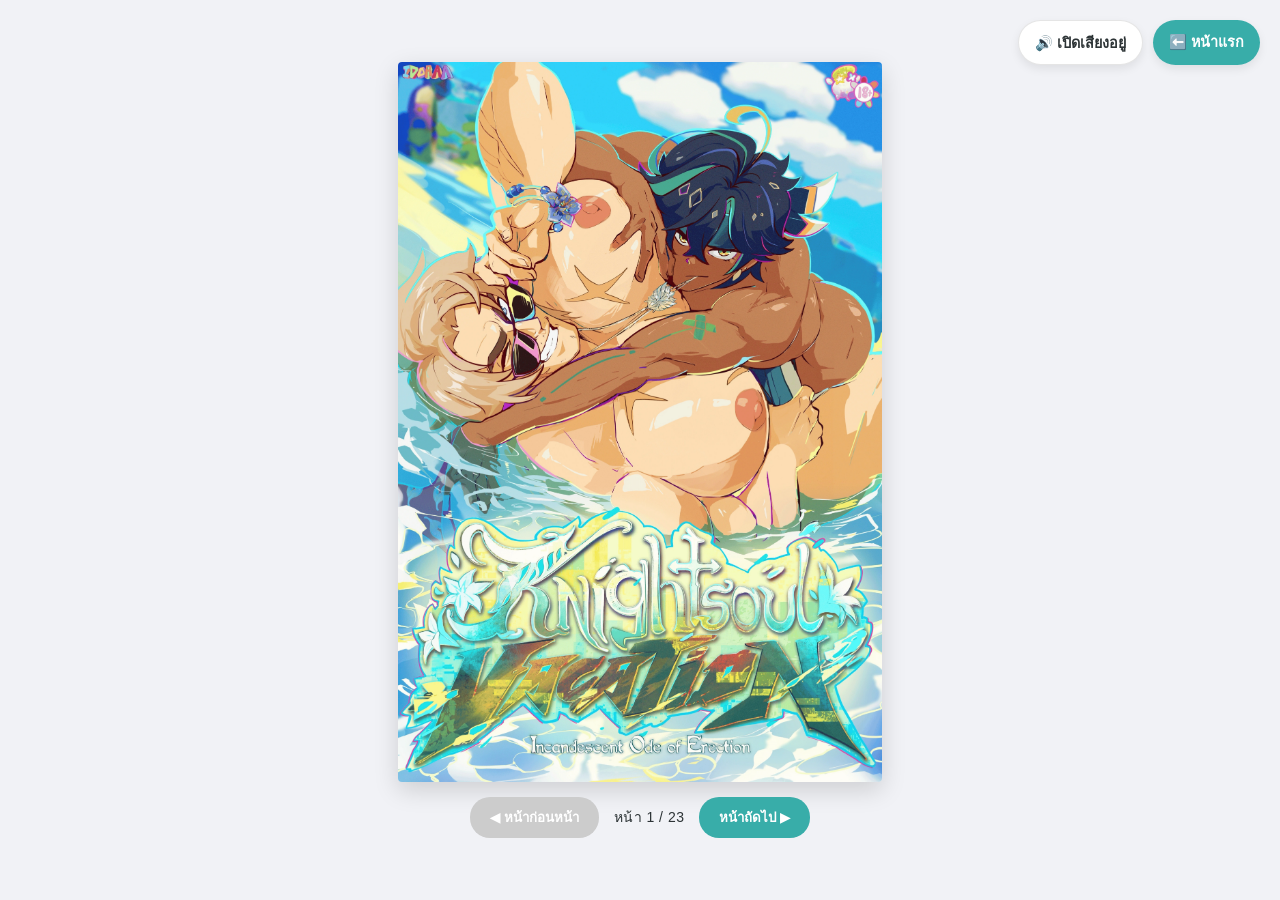
<file: reader.html>
<!DOCTYPE html>
<html lang="th">
<head>
  <meta charset="UTF-8">
  <meta name="viewport" content="width=device-width, initial-scale=1.0">
  <title>Manga Reader</title>
  <link rel="icon" type="image/png" href="icon\LOGO.png">
  <link rel="stylesheet" href="style.css">
</head>
<body class="reader-body">

  <div id="loading-screen" class="loading-overlay">
    <div class="spinner"></div>
    <p>กำลังเตรียมมังงะ...</p>
  </div>

  <div class="audio-controls">
    <button id="mute-btn" class="control-btn">🔊 เปิดเสียงอยู่</button>
    <a href="index.html" class="control-btn back-btn">⬅️ หน้าแรก</a>
  </div>

  <!-- 📖 ส่วนแสดงมังงะแบบเปิดทีละหน้า -->
  <main class="manga-container">
    <div class="manga-page-wrapper" id="page-click-area">
      <img id="current-manga-img" src="" alt="Manga Page">
    </div>

    <!-- ปุ่มควบคุมการเปลี่ยนหน้า -->
    <div class="page-controls">
      <button id="prev-btn" class="nav-btn">◀ หน้าก่อนหน้า</button>
      <span id="page-indicator">หน้า 1 / 1</span>
      <button id="next-btn" class="nav-btn">หน้าถัดไป ▶</button>
    </div>
  </main>

  <script src="reader.js"></script>
</body>
</html>
</file>
<file: style.css>
* {
  margin: 0;
  padding: 0;
  box-sizing: border-box;
  font-family: 'Segoe UI', Tahoma, Geneva, Verdana, sans-serif;
}

body {
  background-color: #f8f9fa; /* พื้นหลังสว่าง สบายตา */
  color: #2d3436; /* ตัวหนังสือสีเทาเข้ม อ่านง่าย ไม่ปวดตา */
  padding: 3rem 1rem;
}

header {
  text-align: center;
  margin-bottom: 3.5rem;
}

header h1 {
  font-size: 2.5rem;
  color: #1e272e;
  margin-bottom: 0.6rem;
  font-weight: 800;
}

.highlight {
  color: #38ada9; /* เปลี่ยนเป็นสีเขียวมิ้นท์/ฟ้าสดใส ให้ฟีลลิ่งสว่างและเฟรช */
}

header p {
  color: #7f8c8d;
  font-size: 1rem;
}

/* ระบบ Grid สำหรับจัดวางการ์ดมังงะ */
.manga-grid {
  display: grid;
  grid-template-columns: repeat(auto-fit, minmax(280px, 1fr));
  gap: 2.5rem;
  max-width: 1200px;
  margin: 0 auto;
}

/* สไตล์ของการ์ดโทนสว่าง */
.manga-card {
  background-color: #ffffff;
  border-radius: 16px;
  overflow: hidden;
  text-decoration: none;
  color: inherit;
  transition: transform 0.3s ease, box-shadow 0.3s ease;
  box-shadow: 0 10px 20px rgba(0, 0, 0, 0.05); /* เงาบางๆ นุ่มๆ */
  display: flex;
  flex-direction: column;
  border: 1px solid rgba(0, 0, 0, 0.03);
}

.manga-card:hover {
  transform: translateY(-8px);
  box-shadow: 0 15px 30px rgba(56, 173, 169, 0.15); /* เงาสีฟ้ามิ้นท์เวลาชี้ */
}

.card-image {
  position: relative;
  height: 380px;
  overflow: hidden;
}

.card-image img {
  width: 100%;
  height: 100%;
  object-fit: cover;
  transition: transform 0.4s ease;
}

.manga-card:hover .card-image img {
  transform: scale(1.03);
}

/* ป้ายแท็กประเภทมังงะ */
.genre {
  position: absolute;
  top: 15px;
  left: 15px;
  padding: 6px 14px;
  border-radius: 20px;
  font-size: 0.75rem;
  font-weight: bold;
  text-transform: uppercase;
  color: #fff;
  letter-spacing: 0.5px;
}

.tags-Knightsoul_Vacation { background-color: #eb3026; }
.tags-horror { background-color: #485460; }
.tags-romance { background-color: #00b812; }

/* รายละเอียดข้อความใต้ภาพ */
.card-info {
  padding: 1.5rem;
  flex-grow: 1;
  background-color: #ffffff;
}

.card-info h3 {
  color: #2c3e50;
  margin-bottom: 0.5rem;
  font-size: 1.3rem;
  font-weight: 700;
}

.card-info p {
  color: #7f8c8d;
  font-size: 0.9rem;
  line-height: 1.5;
}
/* ==========================================
   สไตล์เพิ่มเติมสำหรับหน้าอ่านมังงะ (Reader Page)
   ========================================== */

.reader-body {
  background-color: #f1f2f6; /* สีพื้นหลังนุ่มๆ สไตล์แอปอ่านการ์ตูน */
  padding: 0;
  margin: 0;
}

/* ปุ่มควบคุมเสียงที่ลอยอยู่ */
.audio-controls {
  position: fixed;
  top: 20px;
  right: 20px;
  display: flex;
  gap: 10px;
  z-index: 1000;
}

.control-btn {
  background-color: #ffffff;
  color: #2d3436;
  border: 1px solid rgba(0,0,0,0.1);
  padding: 10px 16px;
  border-radius: 30px;
  cursor: pointer;
  font-weight: bold;
  font-size: 0.9rem;
  box-shadow: 0 4px 10px rgba(0,0,0,0.08);
  transition: all 0.2s ease;
  text-decoration: none;
}

.control-btn:hover {
  transform: scale(1.05);
  background-color: #f8f9fa;
}

.back-btn {
  background-color: #38ada9;
  color: white;
  border: none;
}

.back-btn:hover {
  background-color: #079992;
  color: white;
}

/* กล่องแสดงมังงะแนวตั้ง */
.manga-viewer {
  max-width: 800px;
  margin: 0 auto;
  background-color: #ffffff;
  box-shadow: 0 0 30px rgba(0,0,0,0.05);
  display: flex;
  flex-direction: column;
}

/* ช่องมังงะแต่ละช่อง */
.manga-scene {
  position: relative;
  width: 100%;
  line-height: 0; /* ลบช่องว่างใต้ภาพ */
}

.manga-scene img {
  width: 100%;
  height: auto;
  display: block;
}
/* ==========================================
   สไตล์หน้าจอ Loading โทนสว่าง (Loading Screen)
   ========================================== */

.loading-overlay {
  position: fixed;
  top: 0;
  left: 0;
  width: 100%;
  height: 100%;
  background-color: #ffffff; /* โทนสว่างสะอาดตา */
  display: flex;
  flex-direction: column;
  justify-content: center;
  align-items: center;
  z-index: 9999; /* อยู่บนสุดบังทุกอย่างไว้ก่อน */
  transition: opacity 0.5s ease, visibility 0.5s ease;
}

/* เอฟเฟคซ่อนหน้าจอ Loading ตอนโหลดเสร็จ */
.loading-overlay.fade-out {
  opacity: 0;
  visibility: hidden;
}

.loading-overlay p {
  margin-top: 20px;
  color: #7f8c8d;
  font-weight: bold;
  font-size: 1.1rem;
}

/* วงกลมหมุนๆ (Spinner) */
.spinner {
  width: 50px;
  height: 50px;
  border: 5px solid #f1f2f6;
  border-top: 5px solid #38ada9; /* สีฟ้ามิ้นท์หลักของเว็บ */
  border-radius: 50%;
  animation: spin 1s linear infinite;
}

@keyframes spin {
  0% { transform: rotate(0deg); }
  100% { transform: rotate(360deg); }
}
/* จัดการหน้าอ่านแบบ Flip Page */
.manga-container {
  display: flex;
  flex-direction: column;
  align-items: center;
  justify-content: center;
  min-height: 100vh;
  padding: 20px 0;
}

.manga-page-wrapper {
  cursor: pointer;
  max-width: 90vw;
  max-height: 80vh;
  display: flex;
  justify-content: center;
}

.manga-page-wrapper img {
  max-width: 100%;
  max-height: 80vh;
  object-fit: contain;
  box-shadow: 0 8px 25px rgba(0,0,0,0.15);
  border-radius: 4px;
}

/* ปุ่มเปลี่ยนหน้า */
.page-controls {
  display: flex;
  align-items: center;
  gap: 15px;
  margin-top: 15px;
}

.nav-btn {
  padding: 10px 20px;
  background-color: #38ada9;
  color: white;
  border: none;
  border-radius: 20px;
  font-weight: bold;
  cursor: pointer;
  transition: transform 0.1s, background-color 0.2s;
}

.nav-btn:hover {
  background-color: #079992;
}

.nav-btn:disabled {
  background-color: #ccc;
  cursor: not-allowed;
}

#page-indicator {
  font-size: 14px;         /* 1. ลดขนาดตัวอักษรลง (ถ้าเดิมเป็น 16px หรือใหญ่กว่า) */
  white-space: nowrap;     /* 2. 🔥 สั่งห้ามขึ้นบรรทัดใหม่เด็ดขาด */
  letter-spacing: 0.5px;   /* ปรับระยะห่างตัวอักษรให้กระชับขึ้น */
}
#current-manga-img {
  -webkit-touch-callout: none; /* ปิดเมนูป๊อปอัพตอนกดค้างในมือถือ */
  -webkit-user-select: none;   /* ปิดการเลือกรูปภาพ */
  -khtml-user-select: none;
  -moz-user-select: none;
  -ms-user-select: none;
  user-select: none;
  
  -webkit-user-drag: none;     /* 🔥 ใช้แค่ตัวนี้ตัวเดียวพอครับ */
}
/* ส่วนระบบค้นหาและ Filter Topics */
.filter-section {
  max-width: 1200px;
  margin: 20px auto;
  padding: 0 15px;
  text-align: center;
}

.search-box {
  margin-bottom: 15px;
}

.search-box input {
  width: 100%;
  max-width: 400px;
  padding: 10px 16px;
  border-radius: 20px;
  border: 1px solid #ff4757;
  background-color: #1e1e1e;
  color: #fff;
  font-size: 14px;
  outline: none;
  transition: all 0.3s ease;
}

.search-box input:focus {
  border-color: #ff6b81;
  box-shadow: 0 0 8px rgba(255, 71, 87, 0.4);
}

.topic-tags {
  display: flex;
  flex-wrap: wrap;
  justify-content: center;
  gap: 8px;
}

.tag-btn {
  background: #2b2b2b;
  color: #ccc;
  border: 1px solid #444;
  padding: 6px 14px;
  border-radius: 15px;
  font-size: 13px;
  cursor: pointer;
  transition: all 0.2s ease;
}

.tag-btn:hover {
  background: #3a3a3a;
  color: #fff;
}

.tag-btn.active {
  background: #ff4757;
  color: #fff;
  border-color: #ff4757;
}

/* Badge แสดง Topic เล็กๆ บนการ์ด */
.card-topics {
  display: flex;
  flex-wrap: wrap;
  gap: 5px;
  margin-top: 8px;
}

.topic-badge {
  background: rgba(255, 255, 255, 0.1);
  color: #ff4757;
  font-size: 11px;
  padding: 2px 8px;
  border-radius: 10px;
  border: 1px solid rgba(255, 71, 87, 0.3);
}
</file>
